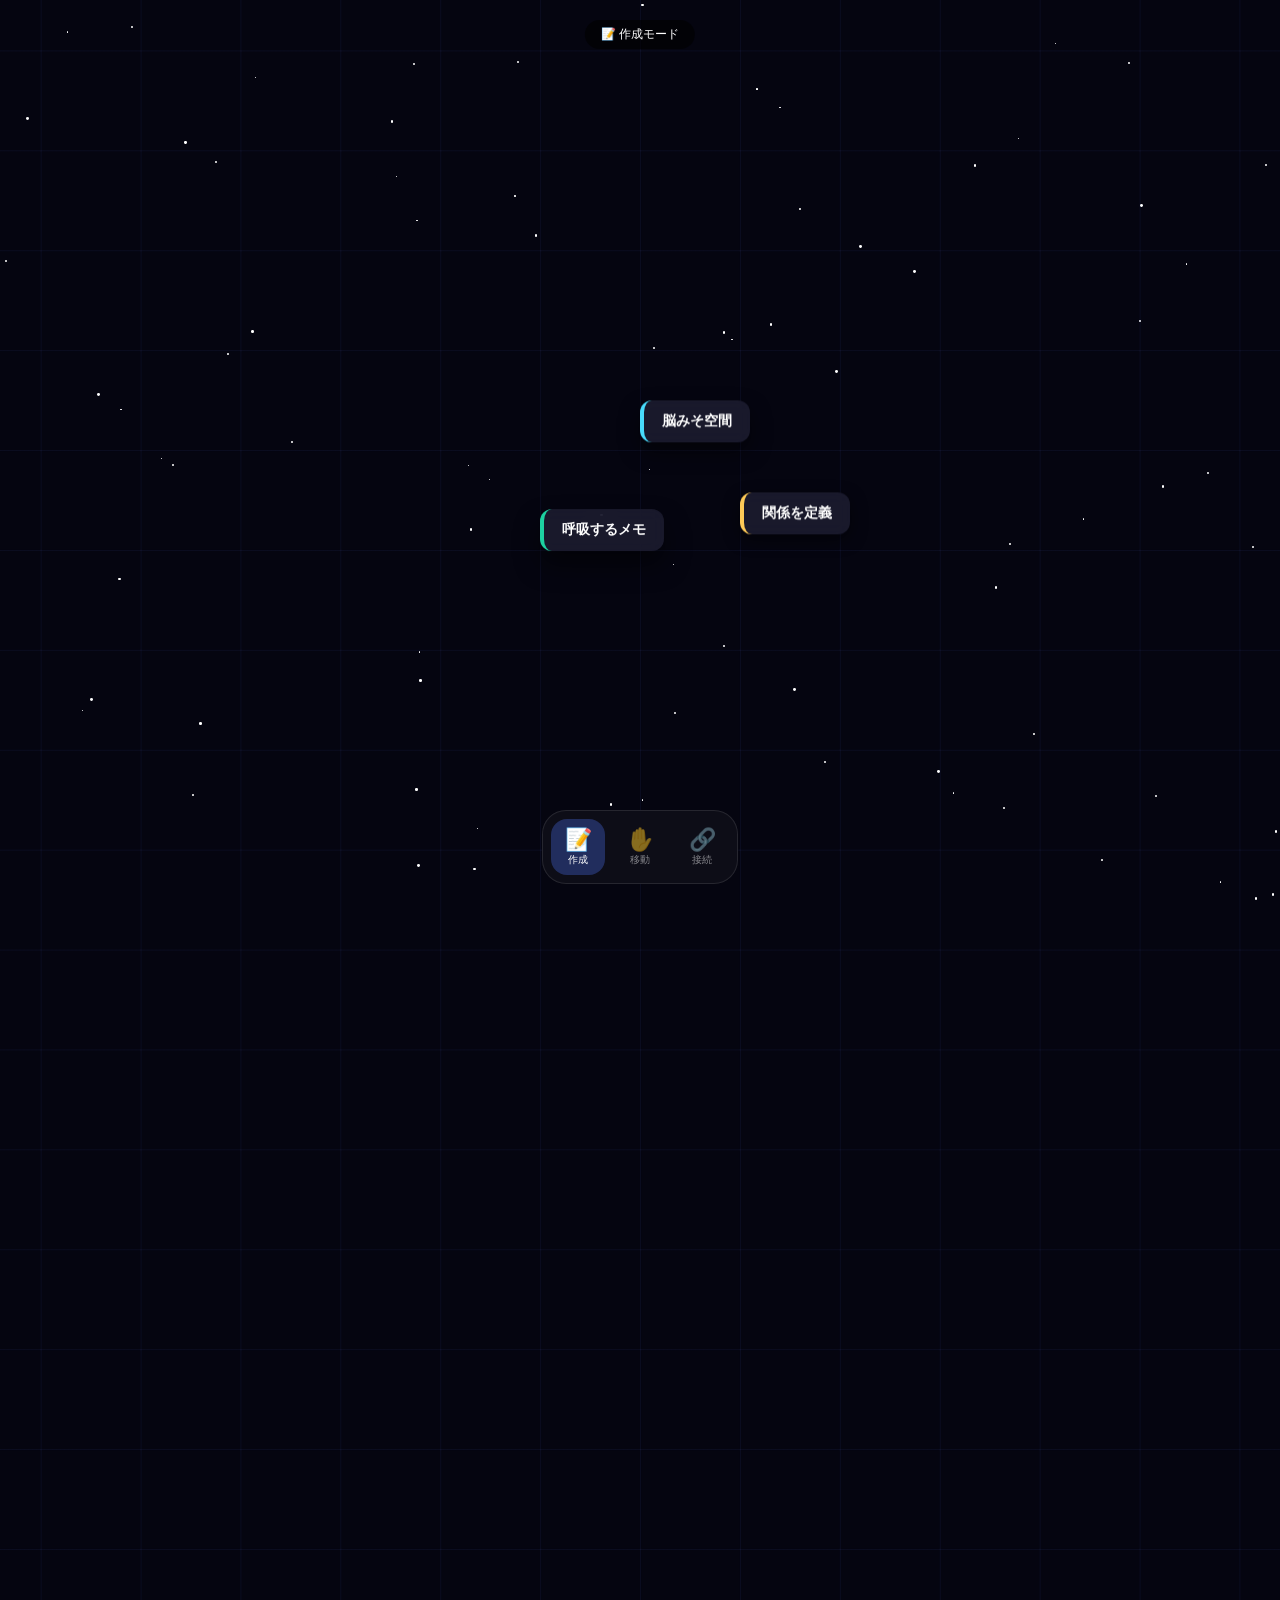
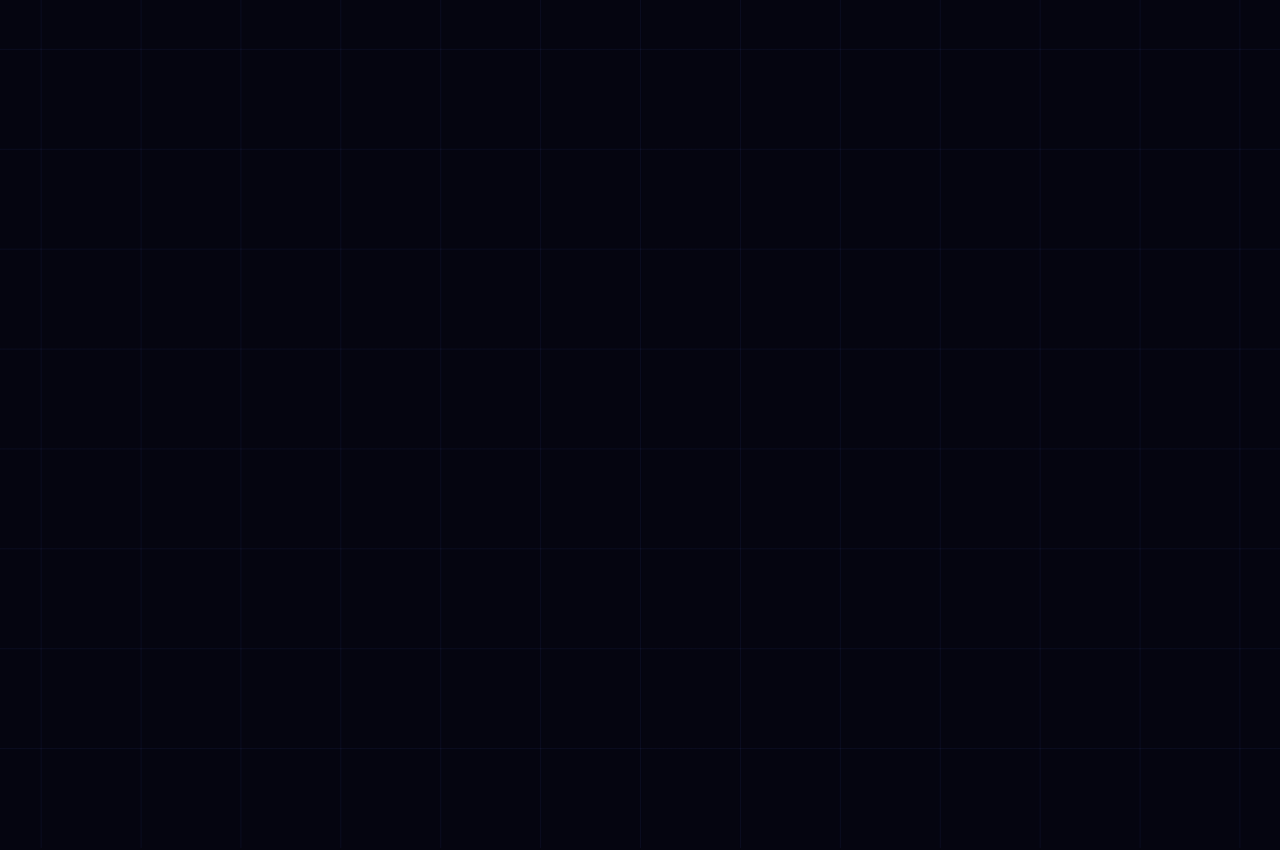
<file: index_backup.html>
<!DOCTYPE html>
<html lang="ja">
<head>
<meta charset="UTF-8">
<meta name="viewport" content="width=device-width, initial-scale=1.0, maximum-scale=1.0, user-scalable=no, viewport-fit=cover">
<title>3D Brain Space - Live</title>
<style>
/* ── 基本設定（前回同様） ── */
* { margin:0; padding:0; box-sizing:border-box; -webkit-tap-highlight-color:transparent; }
body {
  overflow: hidden; background: #050510;
  font-family: 'Hiragino Kaku Gothic ProN', sans-serif;
  user-select: none; -webkit-user-select: none;
  touch-action: none; color: #fff;
  width: 100vw; height: 100vh; position: fixed;
}

/* ── 背景・3D空間 ── */
#stars { position:fixed; inset:0; pointer-events:none; z-index:0; }
.star { position:absolute; background:#fff; border-radius:50%; }
#viewport { position:absolute; inset:0; perspective:1000px; z-index:1; }
#scene { position:absolute; inset:0; transform-style:preserve-3d; width:100%; height:100%; will-change:transform; }
#floor { position:absolute; width:0; height:0; left:50%; top:50%; transform-style:preserve-3d; }
#grid {
  position:absolute; left:-2000px; top:-2000px; width:4000px; height:4000px;
  background: linear-gradient(rgba(100,130,255,.07) 1px, transparent 1px), linear-gradient(90deg, rgba(100,130,255,.07) 1px, transparent 1px);
  background-size: 100px 100px; transform: translateZ(-1px); pointer-events: none;
}

/* ── ノード（呼吸アニメーション追加） ── */
.memo-node {
  position: absolute; left: 0; top: 0; transform-style: preserve-3d;
  will-change: transform;
}
.memo-card {
  position: absolute; left: -50%; top: -50%;
  padding: 12px 18px; border-radius: 12px;
  font-size: 14px; font-weight: 700; color: #fff;
  white-space: nowrap; background: rgba(30,30,50, 0.8);
  box-shadow: 0 4px 15px rgba(0,0,0,0.5), inset 0 0 0 1px rgba(255,255,255,0.1);
  backdrop-filter: blur(8px); -webkit-backdrop-filter: blur(8px);
  pointer-events: auto; cursor: pointer;
  border-left: 4px solid #fff;
  transition: box-shadow 0.3s ease; /* 呼吸用 */
}
.memo-node.selected .memo-card {
  box-shadow: 0 0 0 2px #fff, 0 12px 40px rgba(100,150,255,0.6);
  z-index: 100;
}

/* ── リンク（進化版） ── */
#svg-layer { position:absolute; inset:0; pointer-events:none; z-index:0; width:100%; height:100%; overflow:visible; }
.link-line {
  fill: none; transition: stroke 0.3s, stroke-width 0.3s;
  pointer-events: stroke; /* 線自体をタップ可能に */
  cursor: pointer;
}
/* 線の種類 */
.line-normal { stroke: rgba(100,200,255,0.6); stroke-width: 2; stroke-dasharray: 6, 4; }
.line-strong { stroke: rgba(0,255,255,0.9); stroke-width: 5; stroke-dasharray: none; }
.line-conflict { stroke: rgba(255,50,50,0.8); stroke-width: 2; stroke-dasharray: 2, 2; }

/* ── UIレイヤー（iPhone/スマホ最適化） ── */
#ui-layer { position:fixed; inset:0; pointer-events:none; z-index:200; }
#toolbar {
  position:absolute; bottom:calc(16px + env(safe-area-inset-bottom));
  left:50%; transform:translateX(-50%);
  display:flex; gap:8px; background:rgba(15,15,25,0.9);
  padding:8px; border-radius:24px; pointer-events:auto;
  backdrop-filter: blur(10px); -webkit-backdrop-filter: blur(10px);
  border: 1px solid rgba(255,255,255,0.1);
}
.tool-btn {
  background:transparent; border:none; color:rgba(255,255,255,0.5);
  padding:8px; border-radius:16px; font-size:10px; cursor:pointer;
  display:flex; flex-direction:column; align-items:center; min-width:54px;
}
.tool-btn.active { color:#fff; background:rgba(80,120,255,0.3); }
.tool-btn span { font-size:22px; }

#input-panel {
  position:absolute; bottom:calc(90px + env(safe-area-inset-bottom));
  left:50%; transform:translateX(-50%);
  display:flex; gap:8px; width:90%; max-width:360px;
  background:rgba(25,25,40,0.95); padding:10px; border-radius:18px;
  opacity:0; pointer-events:none; transition:0.2s;
}
#input-panel.show { opacity:1; pointer-events:auto; }
#memo-input { flex:1; background:rgba(0,0,0,0.3); border:1px solid rgba(255,255,255,0.2); color:#fff; padding:10px; border-radius:10px; outline:none; }
#add-btn { background:linear-gradient(135deg, #4facfe, #00f2fe); border:none; padding:0 15px; border-radius:10px; font-weight:bold; }

#hint {
  position:absolute; top:calc(20px + env(safe-area-inset-top)); left:50%; transform:translateX(-50%);
  background:rgba(0,0,0,0.6); padding:6px 16px; border-radius:20px; font-size:12px;
}
</style>
</head>
<body>

<div id="stars"></div>
<div id="viewport">
  <div id="scene">
    <div id="floor">
      <div id="grid"></div>
    </div>
  </div>
</div>
<svg id="svg-layer"></svg>

<div id="ui-layer">
  <div id="hint">📝 作成モード</div>
  <div id="input-panel">
    <input type="text" id="memo-input" placeholder="思考を置く..." maxlength="20" autocomplete="off">
    <button id="add-btn">追加</button>
  </div>
  <div id="toolbar">
    <button class="tool-btn active" data-mode="create"><span>📝</span>作成</button>
    <button class="tool-btn" data-mode="move"><span>✋</span>移動</button>
    <button class="tool-btn" data-mode="link"><span>🔗</span>接続</button>
  </div>
</div>

<script>
'use strict';

const S = {
  mode: 'create',
  cam: { rx: -25, ry: 0, tx: 0, ty: 0, zoom: 1 },
  nodes: [], // {id, x, y, z, phase, el}
  links: [], // {id, from, to, type, el}
  nextId: 1,
  selection: null,
  linkStart: null,
};

const COLORS = ['#ff6b6b','#48dbfb','#1dd1a1','#feca57','#ff9ff3','#54a0ff'];
const EL = {
  scene: document.getElementById('scene'),
  floor: document.getElementById('floor'),
  svg: document.getElementById('svg-layer'),
  inputPanel: document.getElementById('input-panel'),
  input: document.getElementById('memo-input'),
  hint: document.getElementById('hint')
};

// --- 星空生成 ---
(function(){
  const c = document.getElementById('stars');
  for(let i=0; i<80; i++){
    const s = document.createElement('div');
    s.className = 'star';
    const sz = Math.random()*2+1;
    s.style.width = sz+'px'; s.style.height = sz+'px';
    s.style.left = Math.random()*100+'%'; s.style.top = Math.random()*100+'%';
    c.appendChild(s);
  }
})();

// --- ノード作成 ---
function createNode(text, x=0, y=0) {
  const id = S.nextId++;
  const wrap = document.createElement('div');
  wrap.className = 'memo-node';
  const card = document.createElement('div');
  card.className = 'memo-card';
  card.textContent = text;
  card.style.borderLeftColor = COLORS[id % COLORS.length];

  wrap.appendChild(card);
  EL.floor.appendChild(wrap);

  // 呼吸の「位相（ズレ）」をランダムに設定
  const node = { id, x, y, z: 0, phase: Math.random() * Math.PI * 2, el: wrap };
  S.nodes.push(node);

  wrap.addEventListener('pointerdown', e => {
    e.stopPropagation();
    if (S.mode === 'move') {
      S.selection = id;
      wrap.setPointerCapture(e.pointerId);
      wrap.classList.add('selected');
    } else if (S.mode === 'link') {
      handleLink(id);
    }
  });
  return node;
}

// --- リンク処理（進化版） ---
function handleLink(id) {
  if (S.linkStart === null) {
    S.linkStart = id;
    S.nodes.find(n=>n.id===id).el.classList.add('link-waiting');
  } else {
    const from = S.linkStart, to = id;
    S.nodes.find(n=>n.id===from).el.classList.remove('link-waiting');
    S.linkStart = null;
    if (from !== to) {
      const line = document.createElementNS('http://www.w3.org/2000/svg', 'line');
      line.setAttribute('class', 'link-line line-normal');

      // リンク自体をタップして「種類」を変える
      line.style.pointerEvents = 'stroke';
      line.addEventListener('pointerdown', (e) => {
        e.stopPropagation();
        cycleLinkType(line);
      });

      EL.svg.appendChild(line);
      S.links.push({ from, to, type: 'normal', el: line });
    }
  }
}

function cycleLinkType(line) {
  const types = ['line-normal', 'line-strong', 'line-conflict'];
  let current = 0;
  types.forEach((t, i) => { if(line.classList.contains(t)) current = i; });
  line.classList.remove(types[current]);
  line.classList.add(types[(current + 1) % types.length]);
}

// --- メインループ（呼吸アニメ & 描画更新） ---
let time = 0;
function tick() {
  time += 0.02;

  // 1. ノードの呼吸アニメーション
  S.nodes.forEach(n => {
    // Math.sinで上下にふわふわ（浮力）
    const driftY = Math.sin(time + n.phase) * 10;
    // box-shadowの明滅
    const glow = (Math.sin(time + n.phase) + 1) * 5;

    // ドラッグ中でなければアニメーション適用
    const zBase = (S.selection === n.id) ? 20 : n.z;
    n.el.style.transform = `translate3d(${n.x}px, ${n.y + driftY}px, ${zBase}px)`;
    n.el.querySelector('.memo-card').style.boxShadow = `0 ${4+glow}px ${15+glow}px rgba(0,0,0,0.5)`;
  });

  // 2. リンク線の位置更新
  if (S.links.length > 0) {
    const rects = {};
    S.nodes.forEach(n => {
      const r = n.el.getBoundingClientRect();
      rects[n.id] = { x: r.left + r.width/2, y: r.top + r.height/2 };
    });
    S.links.forEach(l => {
      const p1 = rects[l.from], p2 = rects[l.to];
      if (p1 && p2) {
        l.el.setAttribute('x1', p1.x); l.el.setAttribute('y1', p1.y);
        l.el.setAttribute('x2', p2.x); l.el.setAttribute('y2', p2.y);
      }
    });
  }
  requestAnimationFrame(tick);
}
tick();

// --- インタラクション（カメラ・移動） ---
let evCache = [];
let prevDiff = -1;
let lastP = {x:0, y:0};

window.addEventListener('pointerdown', e => {
  if (e.target.closest('#toolbar, #input-panel')) return;
  evCache.push(e);
  lastP = { x: e.clientX, y: e.clientY };
});

window.addEventListener('pointermove', e => {
  const idx = evCache.findIndex(ev => ev.pointerId === e.pointerId);
  if(idx > -1) evCache[idx] = e;

  if (evCache.length === 2) {
    // 2本指ズーム
    const curDiff = Math.hypot(evCache[0].clientX - evCache[1].clientX, evCache[0].clientY - evCache[1].clientY);
    if (prevDiff > 0) {
      S.cam.zoom = Math.max(0.2, Math.min(3, S.cam.zoom + (curDiff - prevDiff) * 0.005));
    }
    prevDiff = curDiff;
  } else if (evCache.length === 1) {
    const dx = e.clientX - lastP.x;
    const dy = e.clientY - lastP.y;

    if (S.selection) {
      // ノード移動
      const n = S.nodes.find(n => n.id === S.selection);
      const rad = -S.cam.ry * Math.PI / 180;
      n.x += (dx * Math.cos(rad) - dy * Math.sin(rad)) / S.cam.zoom;
      n.y += (dx * Math.sin(rad) + dy * Math.cos(rad)) / S.cam.zoom;
    } else {
      // カメラ回転
      S.cam.ry += dx * 0.5;
      S.cam.rx = Math.max(-80, Math.min(10, S.cam.rx - dy * 0.5));
    }
    lastP = { x: e.clientX, y: e.clientY };
  }
  updateCamera();
});

window.addEventListener('pointerup', e => {
  evCache = evCache.filter(ev => ev.pointerId !== e.pointerId);
  if (evCache.length < 2) prevDiff = -1;
  if (S.selection) {
    S.nodes.find(n => n.id === S.selection).el.classList.remove('selected');
    S.selection = null;
  }
});

function updateCamera() {
  EL.scene.style.transform = `translateX(${S.cam.tx}px) translateY(${S.cam.ty}px) scale(${S.cam.zoom}) rotateX(${S.cam.rx}deg) rotateY(${S.cam.ry}deg)`;
}

// --- UI操作 ---
document.querySelectorAll('.tool-btn').forEach(b => {
  b.addEventListener('click', () => {
    document.querySelectorAll('.tool-btn').forEach(btn => btn.classList.remove('active'));
    b.classList.add('active');
    S.mode = b.dataset.mode;
    EL.hint.textContent = b.textContent + ' モード';
    S.mode === 'create' ? EL.inputPanel.classList.add('show') : EL.inputPanel.classList.remove('show');
  });
});

document.getElementById('add-btn').addEventListener('click', () => {
  if (createNode(EL.input.value)) { EL.input.value = ''; EL.input.focus(); }
});

// 初期デモ
setTimeout(() => {
  createNode("脳みそ空間", 0, -50);
  createNode("呼吸するメモ", -100, 50);
  createNode("関係を定義", 100, 50);
}, 300);

</script>
</body>
</html>
</file>
